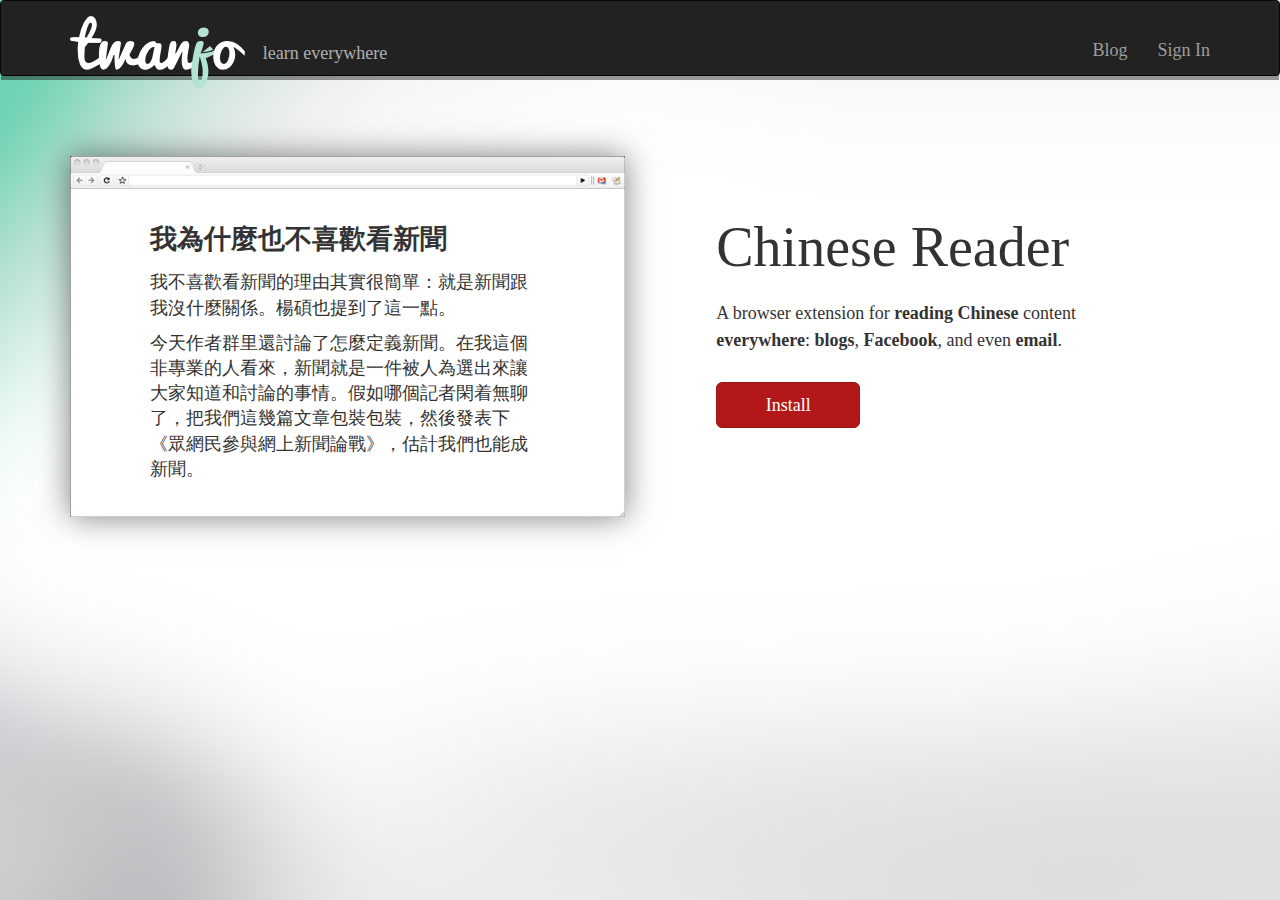
<file: app/views/App/Index.html>
<!DOCTYPE html>
<html lang="en">
<head>
    <meta http-equiv="Content-Type" content="text/html; charset=utf-8">
    <title>Chinese Reader Browser Plugin | Twanjo - Learn Everywhere</title>
    <link rel="stylesheet" href="//netdna.bootstrapcdn.com/bootstrap/3.0.2/css/bootstrap.min.css">
    <meta name="viewport" content="width=device-width, initial-scale=1, maximum-scale=1">
    <link rel="stylesheet" type="text/css" href="/public/css/base.css">
</head>

<body class="page-index">
    
    <nav class="navbar navbar-inverse" role="navigation">
        <div class="container">
      <!-- Brand and toggle get grouped for better mobile display -->
      <div class="navbar-header">
        <span class="navbar-brand" href="#">
            <a href="/"><img src="/public/images/logo.png"/> <span class="slogan">learn everywhere</span></a>
<!--             <div class="text">
                <div class="name"><a href="/">Twanjo</a></div>
                <div class="slogan">Learn Everywhere</div>
            </div> -->
        </span>
      </div>

      <!-- Collect the nav links, forms, and other content for toggling -->
    <ul class="nav navbar-nav navbar-right">
      <li><a href="/posts">Blog</a></li>
      <li><a href="#">Sign In</a></li>
    </ul>
      </div>
      <hr class="main-hr"/>
    </nav>

    <div class="container main-content">
        <div class="row">
            <div class="col-sm-6 pull-right">
                <div class="col-md-10 col-md-offset-1 copy">
                    <h1>Chinese Reader</h1>
                    <p>A browser extension for <strong data-content="reading">reading Chinese</strong> content <strong data-content="everywhere">everywhere</strong>: <strong data-content="blogs">blogs</strong>, <strong data-content="facebook">Facebook</strong>, and even <strong data-content="email">email</strong>.</p>
                    <a href="" class="btn btn-lg btn-success btn-install">Install</a>
                </div>
            </div>
            <div class="col-sm-6 browser hidden-xs">
                <div class="demo">
                    <figure>
                        <img class="img-responsive img-browser" src="/public/images/chrome-browser.png">
                    </figure>
                    <div class="demo-content">
                        <div class="content-blogs">
                            <div class="col-xs-10 col-xs-offset-1">                            
                                <h1>我為什麼也不喜歡看新聞</h1>
                                <p>我不喜歡看新聞的理由其實很簡單：就是新聞跟我沒什麼關係。楊碩也提到了這一點。</p>
                                <p>今天作者群里還討論了怎麼定義新聞。在我這個非專業的人看來，新聞就是一件被人為選出來讓大家知道和討論的事情。假如哪個記者閑着無聊了，把我們這幾篇文章包裝包裝，然後發表下《眾網民參與網上新聞論戰》，估計我們也能成新聞。</p>
                            </div>
                        </div>
                    </div>
                </div>
                <div class="hidden">
                    <div class="content-blogs">
                        <h1>我為什麼也不喜歡看新聞</h1>
                        <p>我不喜歡看新聞的理由其實很簡單：就是新聞跟我沒什麼關係。楊碩也提到了這一點。</p>
                        <p>今天作者群里還討論了怎麼定義新聞。在我這個非專業的人看來，新聞就是一件被人為選出來讓大家知道和討論的事情。假如哪個記者閑着無聊了，把我們這幾篇文章包裝包裝，然後發表下《眾網民參與網上新聞論戰》，估計我們也能成新聞。</p>
                    </div>
                </div>
            </div>
        </div>
    </div>
</body>
</html>
</file>
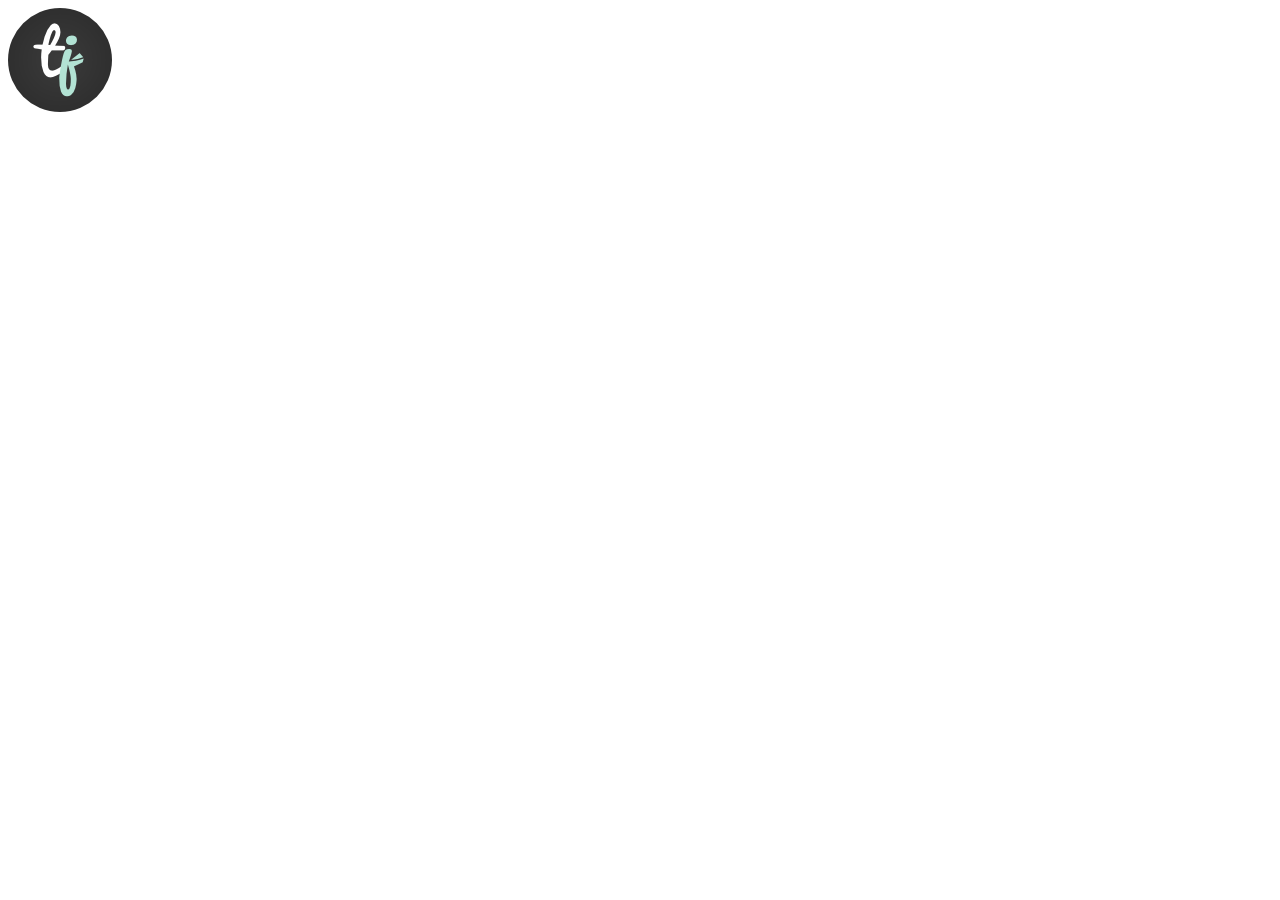
<file: app/views/base.html>
<body>
    <div class="container">
        <div class="row-fluid page">
            <div class="span2 offset1 sidebar">
                <a href="/"><img alt="Twanjo - Learn everywhere" src="/public/images/twanjo.png"></a>
            </div>
            <div class="span6">
</file>
<file: public/css/base.css>
body {
    margin-bottom: 40px;
}
.navbar-brand {
    font-size: 2em;
}
.navbar-brand a {
    text-decoration: none;
}
.navbar-brand .text {
    margin-top: -4px;
/*    margin-left: 60px;*/
}
.navbar-brand img {
    vertical-align: middle;
}
.navbar-brand .slogan {
    font-size: 18px;
    color: #b0b0b0;
    font-family: Georgia,Cambria,"Times New Roman",Times,serif;
    font-weight: normal;
    display: inline-block;
    margin-top: 10px;
    margin-left: 10px;
}
ul.nav {
    margin-top: 24px;
    font-family: Georgia,Cambria,"Times New Roman",Times,serif;
}
.main-hr {
    border: 0;
    border-bottom: 5px solid rgba(0, 0, 0, 0.4);
    margin: 0;
    margin-bottom: -5px;
}
.page-index {
  background: url(/public/images/background.png) no-repeat center center fixed; 
  -webkit-background-size: cover;
  -moz-background-size: cover;
  -o-background-size: cover;
  background-size: cover;
}
@media screen and (min-width: 768px) {
    .page-index .main-content {
        margin-top: 80px;
    }
}
.page-index .copy h1, .page-index .copy p, .page-index .copy .btn {
    font-family: Georgia,Cambria,"Times New Roman",Times,serif;
}
.page-index .copy h1 {
    line-height: 1.25em;
}
.page-index .copy p {
    margin-top: 1em;
    line-height: 1.5em;
}
.page-index .copy strong {
    cursor: pointer;
}
.page-index .copy .btn-install {
    margin-top: 1em;
    min-width: 8em;
}
.page-index .demo {
    position: relative;
}
.page-index .demo-content {
    position: absolute;
    top: 0;
    left: 0;
    padding: 8% 4%;
    z-index: 2;
    overflow: hidden;
}
.page-index .demo-content h1 {
    font-size: 1.9em;
    line-height: 1.5em;
    font-weight: bold;
}

/* responsive demo classes*/
@media screen and (min-width: 768px) {
    .page-index .demo-content {
        height: 220px;
    }
    .page-index .copy h1 {
        font-size: 28px;
        margin-top: 0;
    }
}
@media screen and (min-width: 992px) {
    .page-index .demo-content {
        height: 290px;
    }
    .page-index .copy {
        margin-top: 20px;
    }
    .page-index .copy h1 {
        font-size: 36px;
    }
}
@media screen and (min-width: 1200px) {
    .page-index .demo-content {
        height: 330px;
    }
    .page-index .copy {
        margin-top: 56px;
    }
    .page-index .copy h1 {
        font-size: 56px;
    }
}

.page-index .demo-content .content-blogs {

}
.page-index .browser .img-browser {
    position: absolute;
    left: 0;
    top: 0;
    z-index: 1;
    box-shadow: 0px 0px 30px rgba(0, 0, 0, 0.5);
}

.btn-success { border-color: #9c1516; background-color: #b21819; }
.btn-success:hover { border-color: #831212; background-color: #9c1516; }

h1 {
    font-family: "Lucida Grande","Lucida Sans Unicode","Lucida Sans",Geneva,Verdana,sans-serif;
    font-size: 36px;
    line-height: 1;
}
h2 {
    font-family: Georgia,Cambria,"Times New Roman",Times,serif;
    font-weight: 400;
    font-style: italic;
    color: #333332;
    line-height: 1.2;
    font-size: 22px;
}
h2.subtitle {
    margin: 10px 0 30px;
}
p {
    font-family: Georgia,Cambria,"Times New Roman",Times,serif;
    font-weight: 400;
    color: #333332;
    font-size: 18px;
    line-height: 1.4em;
}
code, pre {
    font-size: 14px;
}
ul, li {
    font-size: 18px; 
    line-height: 1.4em;
}
.page {
    margin-top: 30px;
}
.sidebar {
    margin-top: 15px;
    text-align: right;
    padding-right: 20px;
}
.sidebar-menu {
    list-style-type: none;
    margin-top: 20px;
}
.rss-link img {
    margin-top: -2px;
}
.author {
    padding: 10px 0;
    font-size: 16px;
}
.author .name {
    font-weight: bold;
    color: inherit;
}
.author time {
    display: block;
    font-size: 0.9em;
    color: #666;
}
.tags {
    font-size: 16px;
}
.admin {
    margin-top: 20px;
}
.admin .btn {
    margin-bottom: 10px;
}
.admin ul {
    list-style-type: none;
}
.postlist {

}
.postlist .post {
    border-bottom: 1px solid #ccc;
    padding-bottom: 10px;
}
.postlist .post .title {
    font-size: 32px;
}
.postlist .post .subtitle {
    line-height: 40px;
    font-size: 18px;
    margin-bottom: 4px;
}
.postlist .post.unpublished .title {
    font-size: 18px;
}
.postlist .post.unpublished .subtitle {
    font-size: 14px;
}
.postlist a {
    color: inherit;
}
.postlist a:hover {
    text-decoration: none;
    color: #666;
}
.post-image {
    max-width: 100%;
    margin: 15px 0;
}
.full-list-link {
    font-size: 22px;
    font-weight: bold;
    text-align: center;
    margin-top: 20px;
}
.fork-image {
    position: absolute; 
    top: 0; 
    right: 0; 
    border: 0;
    background: transparent url(/public/images/gopher.png) no-repeat top right;
}
.closing-text {
    margin-top: 40px;
}
@media (max-width: 1200px) {
    .sidebar {
        text-align: center;
    }
}
</file>
